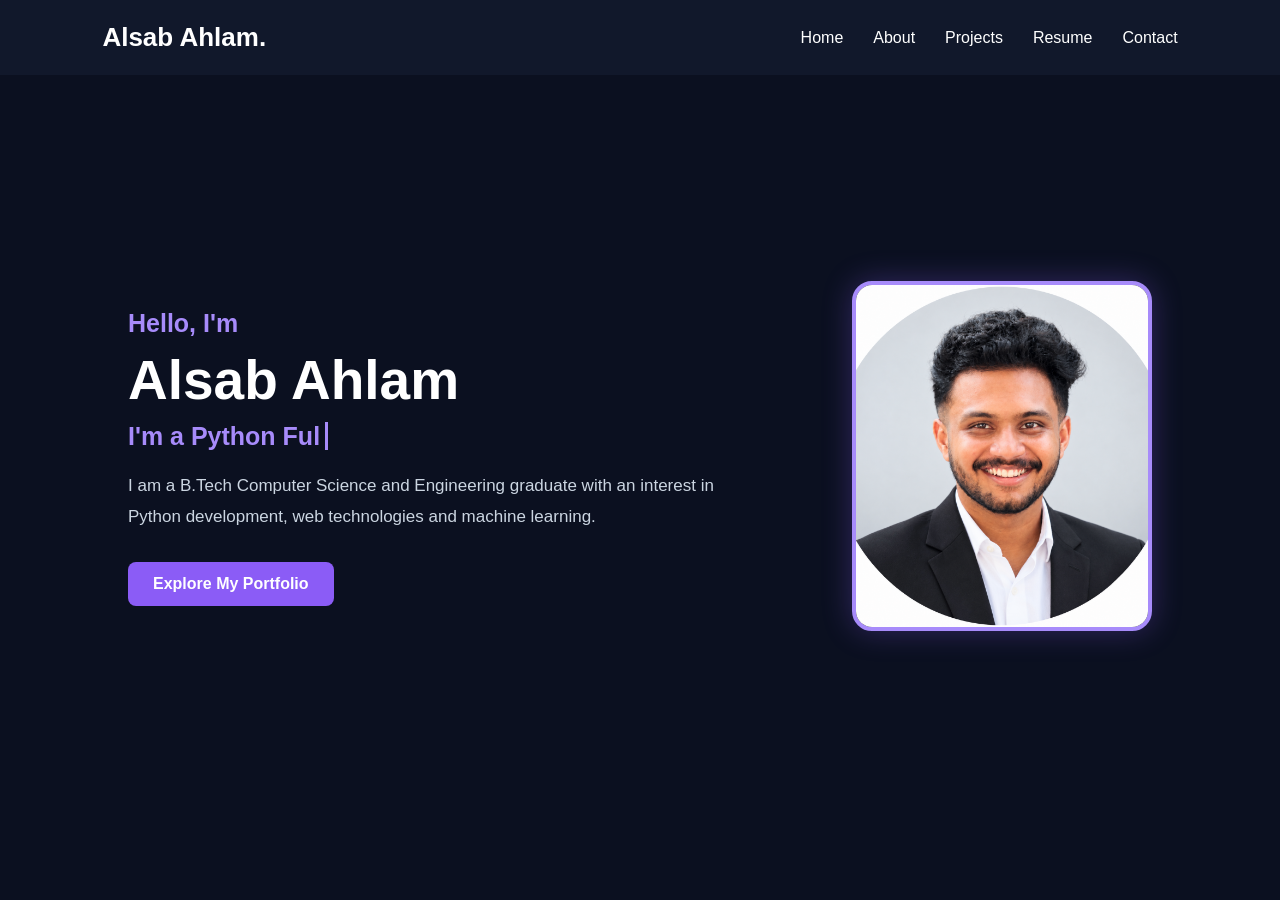
<file: index.html>
<!DOCTYPE html>
<html lang="en">
<head>
    <meta charset="UTF-8">
    <meta name="viewport" content="width=device-width, initial-scale=1.0">

    <title>Alsab Ahlam | Portfolio</title>

    <link rel="stylesheet" href="css/style.css">
</head>

<body>

    <header>
        <nav>
            <h2>Alsab Ahlam.</h2>

            <ul>
                <li><a href="index.html">Home</a></li>
                <li><a href="about.html">About</a></li>
                <li><a href="projects.html">Projects</a></li>
                <li><a href="resume.html">Resume</a></li>
                <li><a href="contact.html">Contact</a></li>
            </ul>
        </nav>
    </header>

    <section class="home">

        <div class="home-content">

            <h3>Hello, I'm</h3>

            <h1>Alsab Ahlam</h1>

            <h2>
    I'm a <span id="typing-text"></span>
</h2>

            <p>
                I am a B.Tech Computer Science and Engineering
                graduate with an interest in Python development,
                web technologies and machine learning.
            </p>

            <a href="about.html" class="btn">
                Explore My Portfolio
            </a>

        </div>

        <div class="home-image">

            <img src="assets/profile.jpg"
                 alt="Alsab Ahlam">

        </div>

    </section>

    <script src="js/script.js"></script>

</body>
</html>
</file>
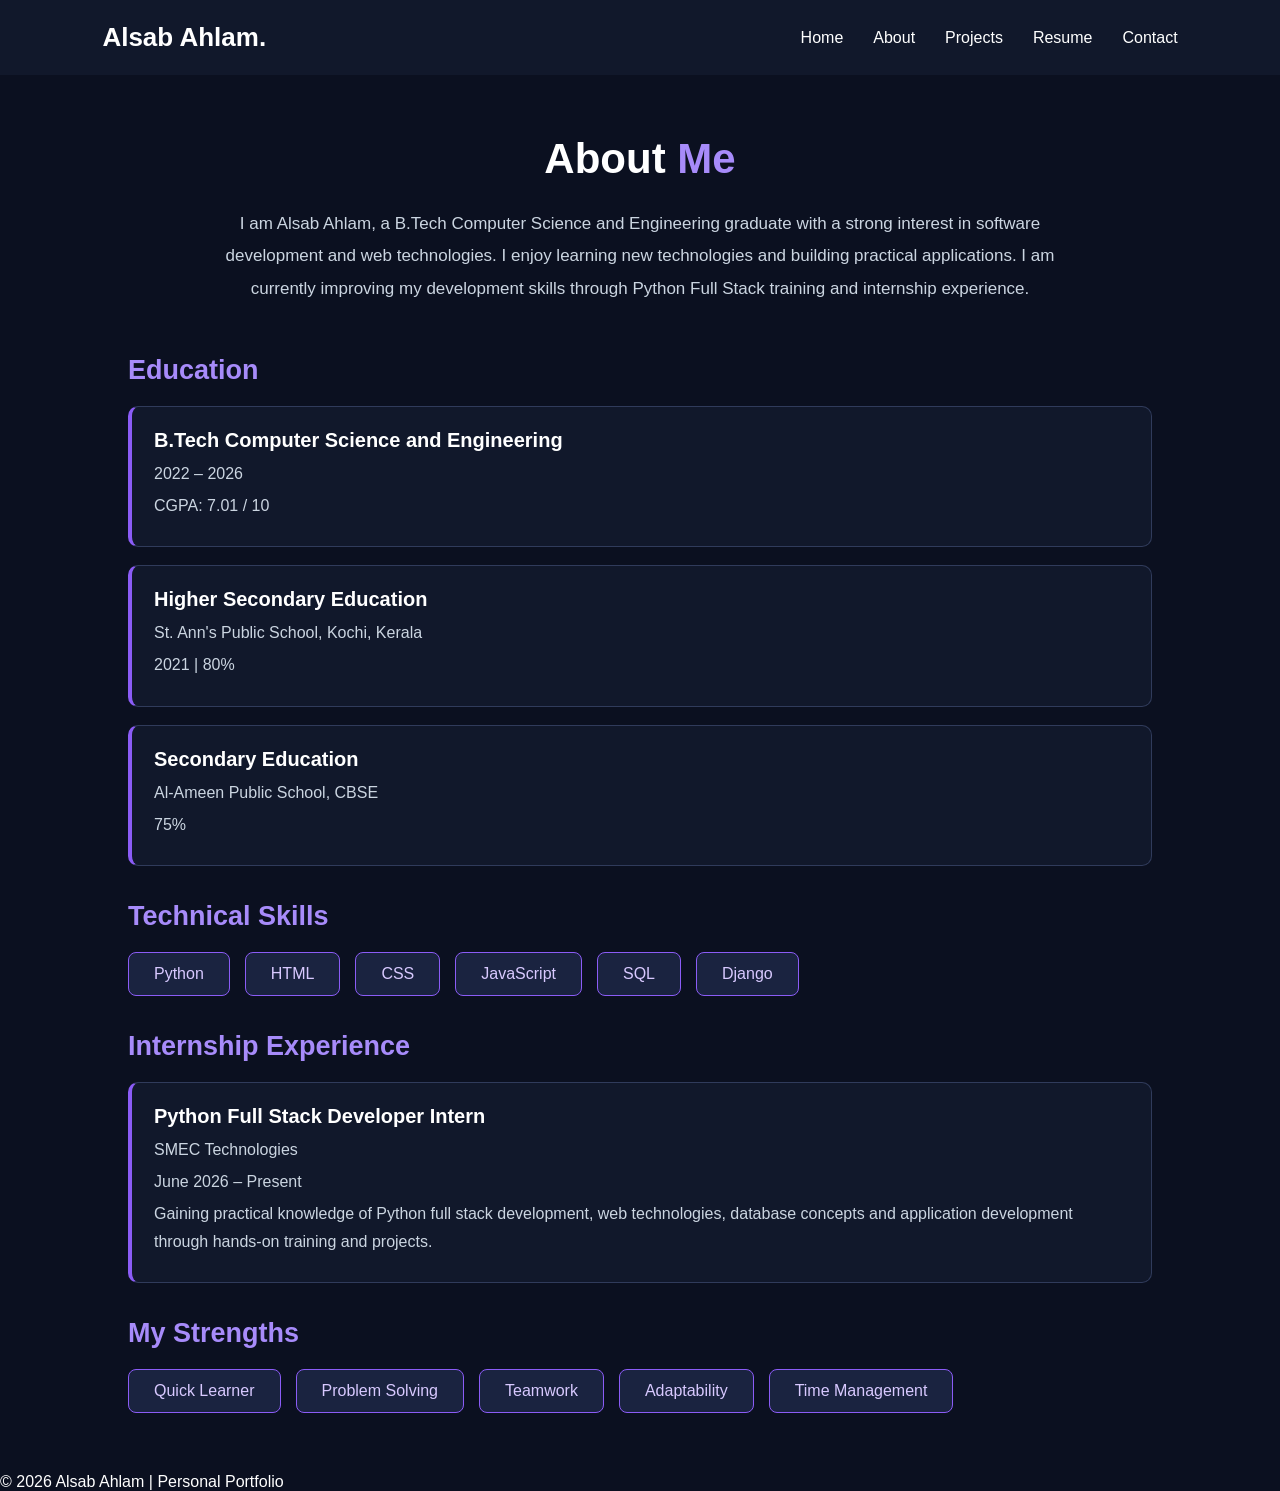
<file: about.html>
<!DOCTYPE html>
<html lang="en">
<head>
    <meta charset="UTF-8">
    <meta name="viewport" content="width=device-width, initial-scale=1.0">

    <title>About Me | Alsab Ahlam</title>

    <link rel="stylesheet" href="css/style.css">
</head>

<body>

    <!-- NAVIGATION BAR -->

    <header>
        <nav>
            <h2>Alsab Ahlam.</h2>

            <ul>
                <li><a href="index.html">Home</a></li>
                <li><a href="about.html">About</a></li>
                <li><a href="projects.html">Projects</a></li>
                <li><a href="resume.html">Resume</a></li>
                <li><a href="contact.html">Contact</a></li>
            </ul>
        </nav>
    </header>


    <!-- ABOUT ME SECTION -->

    <section class="about-section">

        <h1>About <span>Me</span></h1>

        <p class="about-intro">
            I am Alsab Ahlam, a B.Tech Computer Science and
            Engineering graduate with a strong interest in
            software development and web technologies.

            I enjoy learning new technologies and building
            practical applications. I am currently improving
            my development skills through Python Full Stack
            training and internship experience.
        </p>


        <!-- EDUCATION -->

        <h2 class="section-heading">Education</h2>

        <div class="about-card">

            <h3>B.Tech Computer Science and Engineering</h3>
            <p>2022 – 2026</p>
            <p>CGPA: 7.01 / 10</p>

        </div>

        <div class="about-card">

            <h3>Higher Secondary Education</h3>
            <p>St. Ann's Public School, Kochi, Kerala</p>
            <p>2021 | 80%</p>

        </div>

        <div class="about-card">

            <h3>Secondary Education</h3>
            <p>Al-Ameen Public School, CBSE</p>
            <p>75%</p>

        </div>


        <!-- TECHNICAL SKILLS -->

        <h2 class="section-heading">Technical Skills</h2>

        <div class="skills-container">

            <div class="skill">Python</div>
            <div class="skill">HTML</div>
            <div class="skill">CSS</div>
            <div class="skill">JavaScript</div>
            <div class="skill">SQL</div>
            <div class="skill">Django</div>

        </div>


        <!-- INTERNSHIP -->

        <h2 class="section-heading">Internship Experience</h2>

        <div class="about-card">

            <h3>Python Full Stack Developer Intern</h3>

            <p>SMEC Technologies</p>

            <p>June 2026 – Present</p>

            <p>
                Gaining practical knowledge of Python full stack
                development, web technologies, database concepts
                and application development through hands-on
                training and projects.
            </p>

        </div>


        <!-- STRENGTHS -->

        <h2 class="section-heading">My Strengths</h2>

        <div class="skills-container">

            <div class="skill">Quick Learner</div>
            <div class="skill">Problem Solving</div>
            <div class="skill">Teamwork</div>
            <div class="skill">Adaptability</div>
            <div class="skill">Time Management</div>

        </div>

    </section>


    <footer>
        <p>© 2026 Alsab Ahlam | Personal Portfolio</p>
    </footer>


    <script src="js/script.js"></script>

</body>
</html>
</file>
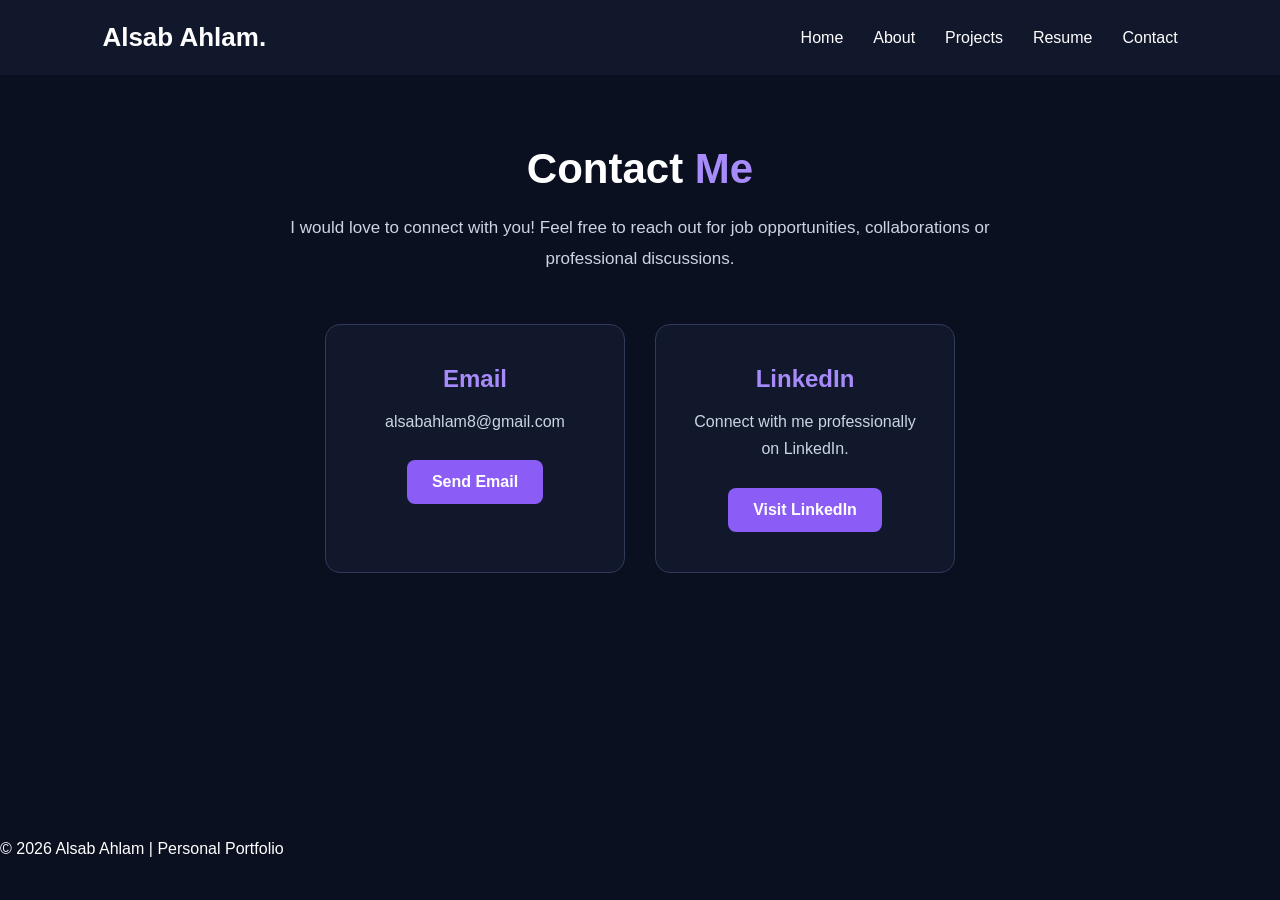
<file: contact.html>
<!DOCTYPE html>
<html lang="en">
<head>
    <meta charset="UTF-8">
    <meta name="viewport" content="width=device-width, initial-scale=1.0">
    <title>Contact | Alsab Ahlam</title>
    <link rel="stylesheet" href="css/style.css">
</head>
<body>

    <header>
        <nav>
            <h2>Alsab Ahlam.</h2>

            <ul>
                <li><a href="index.html">Home</a></li>
                <li><a href="about.html">About</a></li>
                <li><a href="projects.html">Projects</a></li>
                <li><a href="resume.html">Resume</a></li>
                <li><a href="contact.html">Contact</a></li>
            </ul>
        </nav>
    </header>

    <section class="contact-section">

        <h1>Contact <span>Me</span></h1>

        <p class="contact-intro">
            I would love to connect with you!
            Feel free to reach out for job opportunities,
            collaborations or professional discussions.
        </p>

        <div class="contact-container">

            
<div class="contact-card">
    <h2>Email</h2>
    <p>alsabahlam8@gmail.com</p>

    <a href="mailto:alsabahlam8@gmail.com" class="btn">
        Send Email
    </a>
</div>


            <div class="contact-card">
                <h2>LinkedIn</h2>
                <p>Connect with me professionally on LinkedIn.</p>
                <a href="https://www.linkedin.com/in/alsab-ahlam/"
                   target="_blank" class="btn">
                    Visit LinkedIn
                </a>
            </div>

        </div>

    </section>

    <footer>
        <p>© 2026 Alsab Ahlam | Personal Portfolio</p>
    </footer>

    <script src="js/script.js"></script>

</body>
</html>
</file>
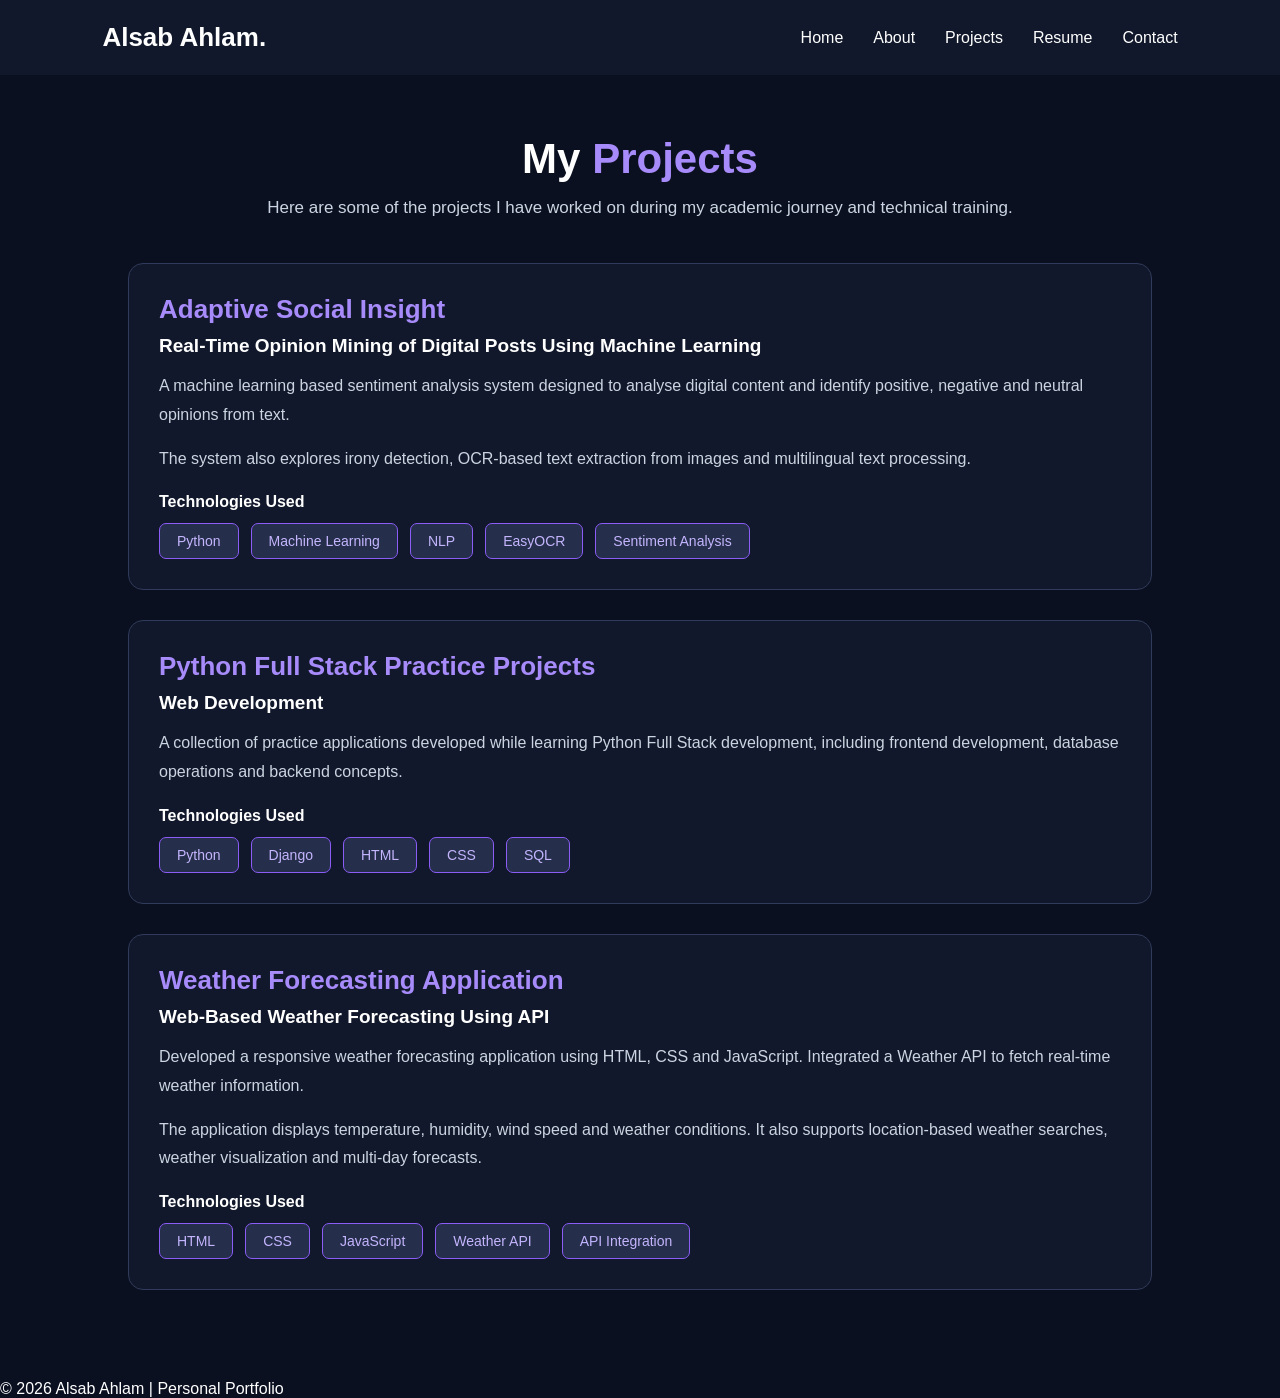
<file: projects.html>
<!DOCTYPE html>
<html lang="en">
<head>
    <meta charset="UTF-8">
    <meta name="viewport" content="width=device-width, initial-scale=1.0">

    <title>Projects | Alsab Ahlam</title>

    <link rel="stylesheet" href="css/style.css">
</head>

<body>

    <!-- NAVIGATION BAR -->

    <header>
        <nav>
            <h2>Alsab Ahlam.</h2>

            <ul>
                <li><a href="index.html">Home</a></li>
                <li><a href="about.html">About</a></li>
                <li><a href="projects.html">Projects</a></li>
                <li><a href="resume.html">Resume</a></li>
                <li><a href="contact.html">Contact</a></li>
            </ul>
        </nav>
    </header>


    <!-- PROJECTS SECTION -->

    <section class="projects-section">

        <h1>My <span>Projects</span></h1>

        <p class="projects-intro">
            Here are some of the projects I have worked on
            during my academic journey and technical training.
        </p>


        <!-- PROJECT 1 -->

        <div class="project-card">

            <div class="project-content">

                <h2>Adaptive Social Insight</h2>

                <h3>
                    Real-Time Opinion Mining of Digital Posts
                    Using Machine Learning
                </h3>

                <p>
                    A machine learning based sentiment analysis
                    system designed to analyse digital content
                    and identify positive, negative and neutral
                    opinions from text.
                </p>

                <p>
                    The system also explores irony detection,
                    OCR-based text extraction from images and
                    multilingual text processing.
                </p>

                <h4>Technologies Used</h4>

                <div class="project-tags">
                    <span>Python</span>
                    <span>Machine Learning</span>
                    <span>NLP</span>
                    <span>EasyOCR</span>
                    <span>Sentiment Analysis</span>
                </div>

            </div>

        </div>

        <!-- PROJECT 2 -->

        <div class="project-card">

            <div class="project-content">

                <h2>Python Full Stack Practice Projects</h2>

                <h3>Web Development</h3>

                <p>
                    A collection of practice applications
                    developed while learning Python Full Stack
                    development, including frontend development,
                    database operations and backend concepts.
                </p>

                <h4>Technologies Used</h4>

                <div class="project-tags">
                    <span>Python</span>
                    <span>Django</span>
                    <span>HTML</span>
                    <span>CSS</span>
                    <span>SQL</span>
                </div>

            </div>

        </div>
        <!-- WEATHER FORECASTING PROJECT -->
<div class="project-card">
    <div class="project-content">

        <h2>Weather Forecasting Application</h2>

        <h3>Web-Based Weather Forecasting Using API</h3>

        <p>
            Developed a responsive weather forecasting
            application using HTML, CSS and JavaScript.
            Integrated a Weather API to fetch real-time
            weather information.
        </p>

        <p>
            The application displays temperature, humidity,
            wind speed and weather conditions. It also
            supports location-based weather searches,
            weather visualization and multi-day forecasts.
        </p>

        <h4>Technologies Used</h4>

        <div class="project-tags">
            <span>HTML</span>
            <span>CSS</span>
            <span>JavaScript</span>
            <span>Weather API</span>
            <span>API Integration</span>
        </div>

    </div>
</div>


    </section>


    <footer>
        <p>© 2026 Alsab Ahlam | Personal Portfolio</p>
    </footer>


    <script src="js/script.js"></script>

</body>
</html>
</file>
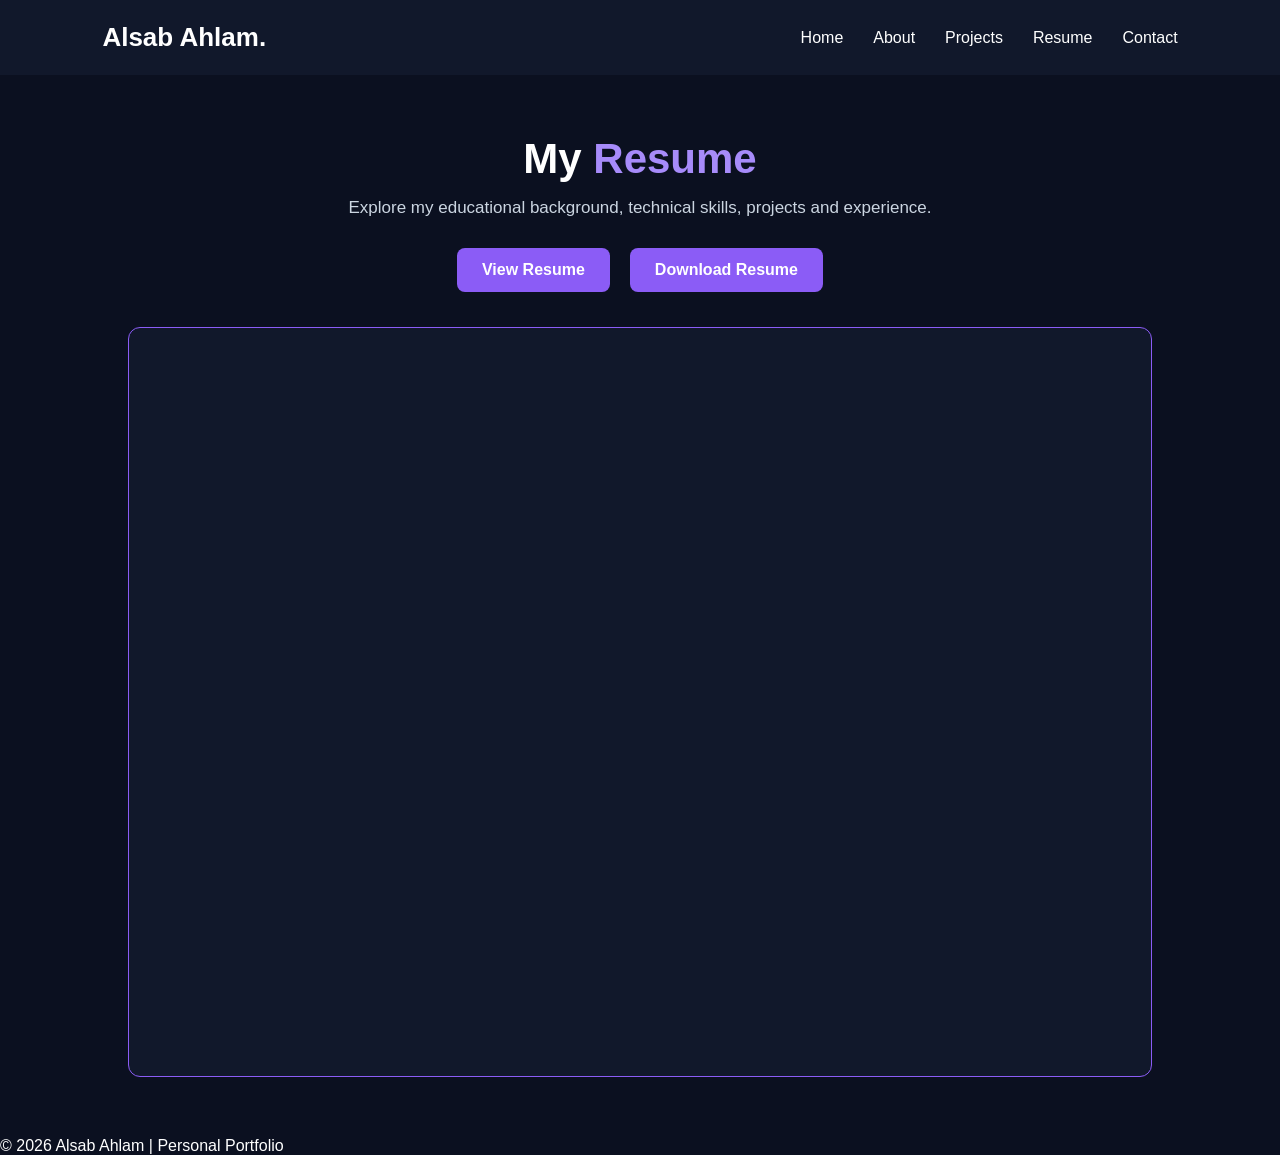
<file: resume.html>
<!DOCTYPE html>
<html lang="en">
<head>
    <meta charset="UTF-8">
    <meta name="viewport" content="width=device-width, initial-scale=1.0">
    <title>Resume | Alsab Ahlam</title>
    <link rel="stylesheet" href="css/style.css">
</head>
<body>

    <header>
        <nav>
            <h2>Alsab Ahlam.</h2>

            <ul>
                <li><a href="index.html">Home</a></li>
                <li><a href="about.html">About</a></li>
                <li><a href="projects.html">Projects</a></li>
                <li><a href="resume.html">Resume</a></li>
                <li><a href="contact.html">Contact</a></li>
            </ul>
        </nav>
    </header>

    <section class="resume-section">

        <h1>My <span>Resume</span></h1>

        <p class="resume-intro">
            Explore my educational background,
            technical skills, projects and experience.
        </p>

        <div class="resume-buttons">
            <a href="assets/resume.pdf"
               target="_blank" class="btn">
                View Resume
            </a>

            <a href="assets/resume.pdf"
               download="Alsab_Ahlam_Resume.pdf"
               class="btn">
                Download Resume
            </a>
        </div>

        <div class="resume-viewer">
            <iframe
                src="assets/resume.pdf"
                title="Alsab Ahlam Resume">
            </iframe>
        </div>

    </section>

    <footer>
        <p>© 2026 Alsab Ahlam | Personal Portfolio</p>
    </footer>

    <script src="js/script.js"></script>

</body>
</html>
</file>
<file: css/style.css>
/* GENERAL SETTINGS */

* {
    margin: 0;
    padding: 0;
    box-sizing: border-box;
}

body {
    font-family: 'Segoe UI', Arial, sans-serif;
    background-color: #0b1020;
    color: white;
}

/* NAVIGATION BAR */

header {
    background-color: #11182b;
    padding: 22px 8%;
}

nav {
    display: flex;
    justify-content: space-between;
    align-items: center;
}

nav h2 {
    font-size: 26px;
    color: white;
}

nav h2::after {
    content: "";
    color: #a78bfa;
}

nav ul {
    display: flex;
    list-style: none;
    gap: 30px;
}

nav ul li a {
    color: white;
    text-decoration: none;
    font-size: 16px;
    transition: 0.3s;
}

nav ul li a:hover {
    color: #a78bfa;
}

/* HOME SECTION */

.home {
    min-height: 85vh;
    display: flex;
    justify-content: space-between;
    align-items: center;
    padding: 60px 10%;
    gap: 50px;
}

/* INTRODUCTION */

.home-content {
    max-width: 600px;
}

.home-content h3 {
    color: #a78bfa;
    font-size: 25px;
    margin-bottom: 10px;
}

.home-content h1 {
    font-size: 55px;
    margin-bottom: 10px;
    color: white;
}

.home-content h2 {
    color: #a78bfa;
    font-size: 25px;
    margin-bottom: 20px;
}

.home-content p {
    color: #cbd5e1;
    font-size: 17px;
    line-height: 1.8;
    margin-bottom: 30px;
}

/* BUTTON */

.btn {
    display: inline-block;
    background-color: #8b5cf6;
    color: white;
    padding: 13px 25px;
    border-radius: 8px;
    text-decoration: none;
    font-weight: bold;
    transition: 0.3s;
}

.btn:hover {
    background-color: #6d28d9;
    transform: translateY(-3px);
}

/* PROFILE PHOTO */

.home-image img {
    width: 300px;
    height: 350px;
    object-fit: cover;
    border-radius: 20px;
    border: 4px solid #a78bfa;
    box-shadow: 0 0 30px rgba(139, 92, 246, 0.3);
}

/* MOBILE RESPONSIVENESS */

@media (max-width: 768px) {

    nav {
        flex-direction: column;
        gap: 20px;
    }

    nav ul {
        flex-wrap: wrap;
        justify-content: center;
        gap: 15px;
    }

    .home {
        flex-direction: column-reverse;
        text-align: center;
        padding: 40px 7%;
    }

    .home-content h1 {
        font-size: 38px;
    }

    .home-image img {
        width: 230px;
        height: 270px;
    }
}

/* ABOUT PAGE */

.about-section {
    padding: 60px 10%;
    min-height: 85vh;
}

.about-section h1 {
    text-align: center;
    font-size: 42px;
    margin-bottom: 25px;
}

.about-section h1 span {
    color: #a78bfa;
}

.about-intro {
    max-width: 850px;
    margin: 0 auto 50px;
    text-align: center;
    color: #cbd5e1;
    font-size: 17px;
    line-height: 1.9;
}

.section-heading {
    color: #a78bfa;
    font-size: 27px;
    margin: 35px 0 20px;
}

.about-card {
    background: #11182b;
    border: 1px solid #303b5b;
    border-left: 4px solid #8b5cf6;
    padding: 22px;
    margin-bottom: 18px;
    border-radius: 10px;
    transition: 0.3s;
}

.about-card:hover {
    transform: translateY(-4px);
    border-color: #a78bfa;
}

.about-card h3 {
    color: white;
    font-size: 20px;
    margin-bottom: 8px;
}

.about-card p {
    color: #cbd5e1;
    margin-bottom: 5px;
    line-height: 1.7;
}

/* SKILLS AND STRENGTHS */

.skills-container {
    display: flex;
    flex-wrap: wrap;
    gap: 15px;
}

.skill {
    background: #1a2340;
    border: 1px solid #8b5cf6;
    color: #d8c9ff;
    padding: 12px 25px;
    border-radius: 8px;
    transition: 0.3s;
}

.skill:hover {
    background: #8b5cf6;
    color: white;
    transform: translateY(-3px);
}

/* ABOUT PAGE MOBILE DESIGN */

@media (max-width: 768px) {

    .about-section {
        padding: 40px 7%;
    }

    .about-section h1 {
        font-size: 32px;
    }

    .section-heading {
        font-size: 23px;
    }

    .about-card {
        padding: 18px;
    }

    .skills-container {
        gap: 10px;
    }
}

/* PROJECTS PAGE */

.projects-section {
    padding: 60px 10%;
    min-height: 85vh;
}

.projects-section h1 {
    text-align: center;
    font-size: 42px;
    margin-bottom: 15px;
}

.projects-section h1 span {
    color: #a78bfa;
}

.projects-intro {
    text-align: center;
    color: #cbd5e1;
    font-size: 17px;
    margin-bottom: 45px;
}

/* PROJECT CARDS */

.project-card {
    background: #11182b;
    border: 1px solid #303b5b;
    border-radius: 15px;
    padding: 30px;
    margin-bottom: 30px;
    transition: 0.3s;
}

.project-card:hover {
    transform: translateY(-5px);
    border-color: #a78bfa;
    box-shadow: 0 5px 25px rgba(139, 92, 246, 0.15);
}

.project-content h2 {
    color: #a78bfa;
    font-size: 26px;
    margin-bottom: 10px;
}

.project-content h3 {
    color: white;
    font-size: 19px;
    margin-bottom: 15px;
}

.project-content p {
    color: #cbd5e1;
    line-height: 1.8;
    margin-bottom: 15px;
}

.project-content h4 {
    color: white;
    margin: 20px 0 12px;
}

/* TECHNOLOGY TAGS */

.project-tags {
    display: flex;
    flex-wrap: wrap;
    gap: 12px;
}

.project-tags span {
    background: #252e4b;
    color: #c4b5fd;
    padding: 9px 17px;
    border-radius: 7px;
    border: 1px solid #8b5cf6;
    font-size: 14px;
}

/* MOBILE RESPONSIVENESS */

@media (max-width: 768px) {

    .projects-section {
        padding: 40px 7%;
    }

    .projects-section h1 {
        font-size: 32px;
    }

    .project-card {
        padding: 20px;
    }

    .project-content h2 {
        font-size: 22px;
    }
}

/* RESUME PAGE */

.resume-section {
    padding: 60px 10%;
    min-height: 85vh;
    text-align: center;
}

.resume-section h1 {
    font-size: 42px;
    margin-bottom: 15px;
}

.resume-section h1 span {
    color: #a78bfa;
}

.resume-intro {
    color: #cbd5e1;
    font-size: 17px;
    margin-bottom: 30px;
}

.resume-buttons {
    display: flex;
    justify-content: center;
    gap: 20px;
    margin-bottom: 35px;
    flex-wrap: wrap;
}

.resume-viewer {
    width: 100%;
    height: 750px;
    background: #11182b;
    border: 1px solid #8b5cf6;
    border-radius: 12px;
    overflow: hidden;
}

.resume-viewer iframe {
    width: 100%;
    height: 100%;
    border: none;
}

@media (max-width: 768px) {
    .resume-section {
        padding: 40px 7%;
    }

    .resume-section h1 {
        font-size: 32px;
    }

    .resume-viewer {
        height: 550px;
    }
}

/* CONTACT PAGE */

.contact-section {
    padding: 70px 10%;
    min-height: 85vh;
    text-align: center;
}

.contact-section h1 {
    font-size: 42px;
    margin-bottom: 20px;
}

.contact-section h1 span {
    color: #a78bfa;
}

.contact-intro {
    max-width: 700px;
    margin: 0 auto 50px;
    color: #cbd5e1;
    font-size: 17px;
    line-height: 1.8;
}

.contact-container {
    display: flex;
    justify-content: center;
    gap: 30px;
    flex-wrap: wrap;
}

.contact-card {
    background: #11182b;
    border: 1px solid #303b5b;
    border-radius: 15px;
    padding: 40px 30px;
    width: 300px;
    transition: 0.3s;
}

.contact-card:hover {
    transform: translateY(-5px);
    border-color: #a78bfa;
}

.contact-card h2 {
    color: #a78bfa;
    margin-bottom: 15px;
}

.contact-card p {
    color: #cbd5e1;
    margin-bottom: 25px;
    line-height: 1.7;
}

@media (max-width: 768px) {
    .contact-section {
        padding: 40px 7%;
    }

    .contact-section h1 {
        font-size: 32px;
    }

    .contact-card {
        width: 100%;
    }
}
/* TYPING ANIMATION */

#typing-text {
    color: #a78bfa;
    border-right: 3px solid #a78bfa;
    padding-right: 5px;
}
</file>
